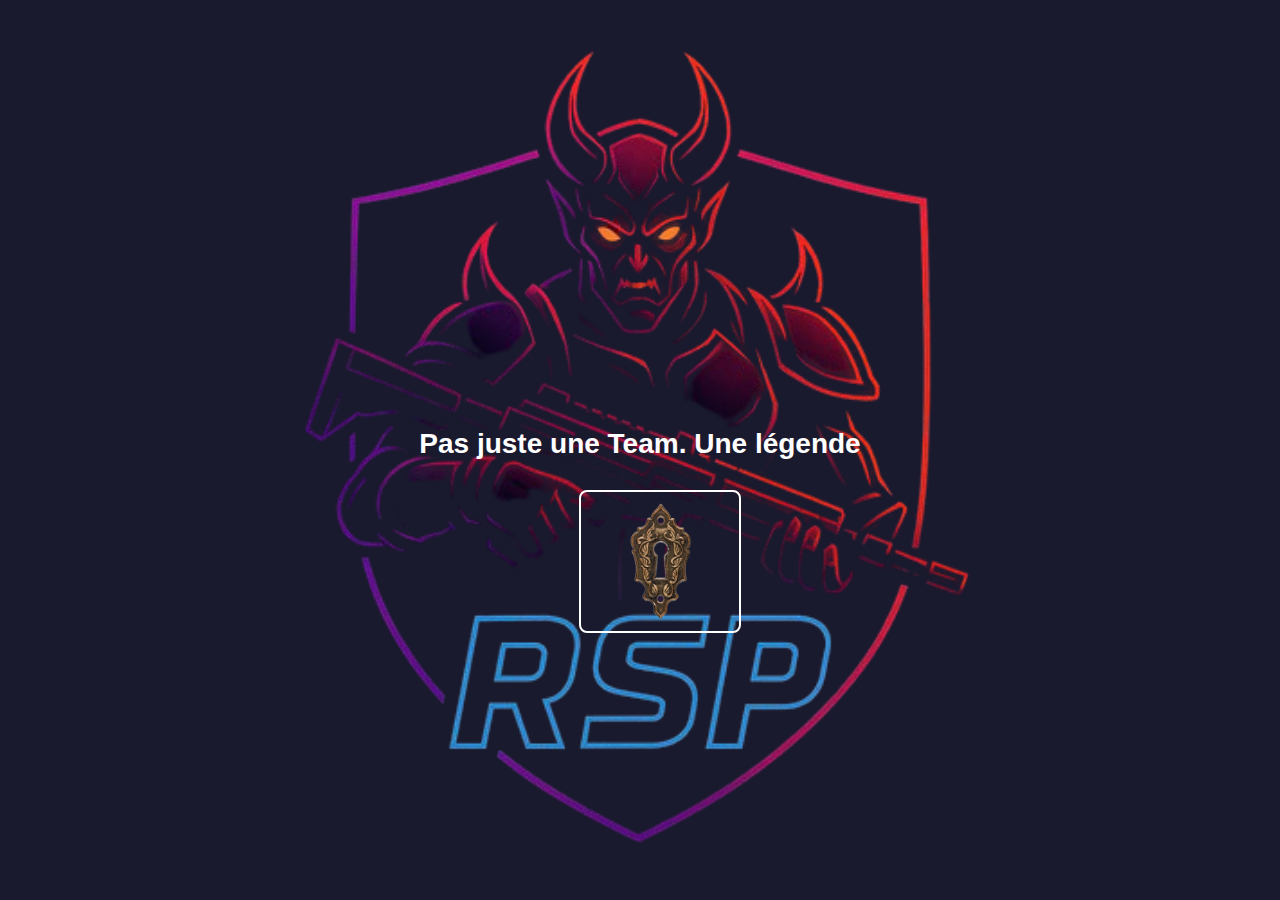
<file: index.html>
<!DOCTYPE html>
<html lang="Fr-fr">
    <head>
        <meta charset="UTF-8">
        <link rel="stylesheet" href="style.css">
        <link rel="icon" type="image/png" href="/image/image.png">
        
        <title>RSP</title>
    </head>
    <body>
        
        <div class="principal">
            <h1>Pas juste une Team. Une légende</h1>
            <a href="pages/rsp.html"><button><img src="image/serrure.png" alt="serrure"></button></a>
        </div>
            
    </body>
</html>
</file>
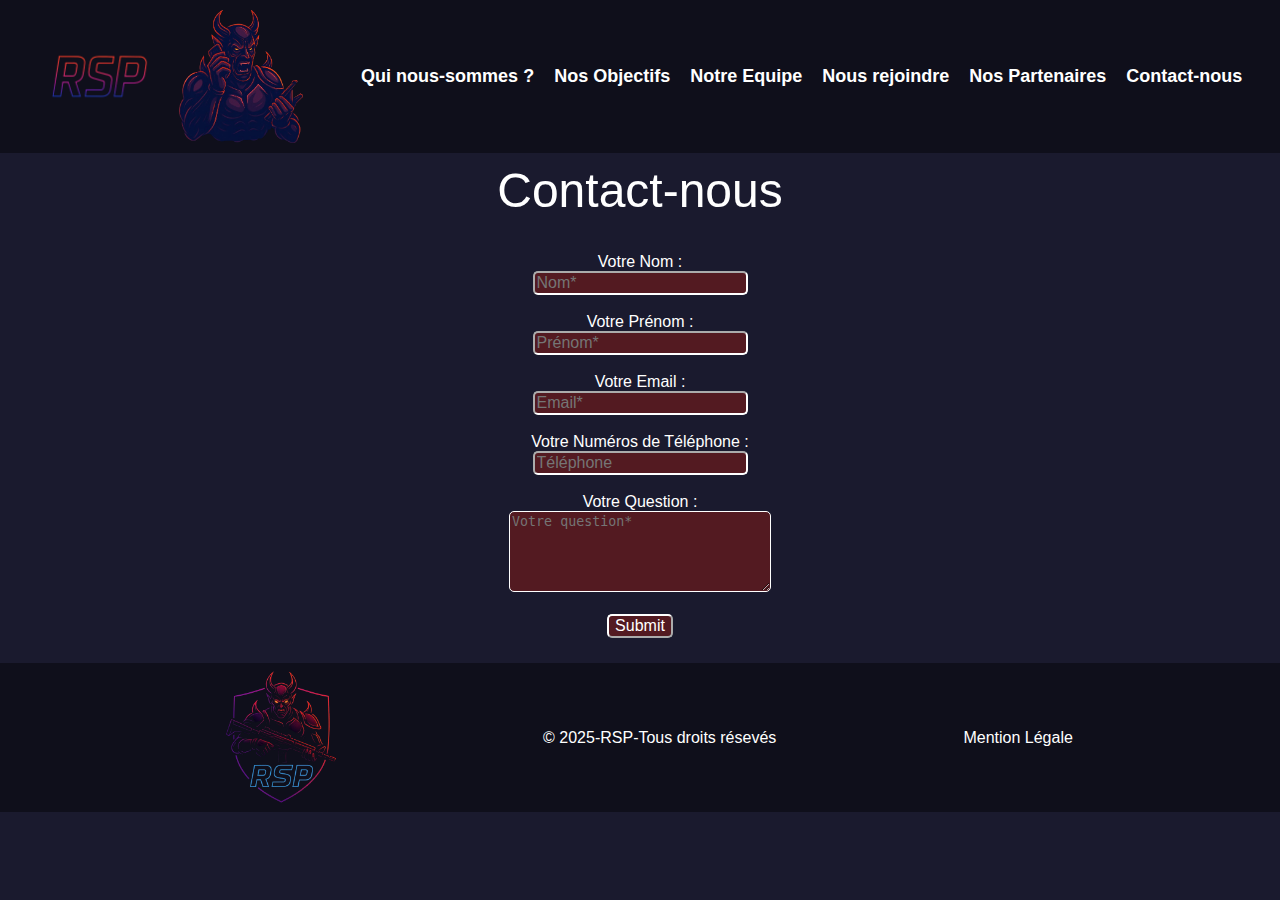
<file: pages/Contact-nous.html>
<!DOCTYPE html>
<html lang="Fr-fr">
    <head>
        <meta charset="UTF-8">
        <link rel="stylesheet" href="../style/contact.css">
        <link rel="icon" type="image/png" href="/image/logo.png">
        <link href="https://unpkg.com/aos@2.3.1/dist/aos.css" rel="stylesheet">
        <meta name="viewport" content="width=device-width, initial-scale=1.0">
        <title>contact-nous</title>
    </head>
    <body>
<!--------------------------------------------------------------------------Partie Navigation----------------------------------------------------------------------------------------------------->
        <div>
            <nav aria-label="Menu Principal" class="navbar">     
            <img src="../image/nomlogo.png" alt="nomlogo" class="logopti">
            <img data-aos="fade-down-right" data-aos-duration="1500" data-aos-easing="linear" class="logopti" src="../image/contact-transparent.png" alt="Logo"></a>
            <div class="burger" id="burger">&#9776;</div>

            <ul class="nav-links" id="nav-links">
                <li><a href="rsp.html">Qui nous-sommes ?</a></li>
                <li><a href="objectifs.html">Nos Objectifs</a></li>
                <li><a href="equipe.html">Notre Equipe</a></li>
                <li><a href="rejoinde.html">Nous rejoindre</a></li>
                <li><a href="partenaires.html">Nos Partenaires</a></li>
                <li><a href="Contact-nous.html">Contact-nous</a></li>
            </ul>
        </nav>
        </div>
<!--------------------------------------------------------------------------Début----------------------------------------------------------------------------------------------------->
        <main>
            <p data-aos="zoom-out" data-aos-duration="1500" class="contp">Contact-nous</p>
        </main>
<!--------------------------------------------------------------------------Formulaire----------------------------------------------------------------------------------------------------->
        <div class="formu">
            <div class="formulaire">
                <label  for="nom">Votre Nom :<br><input placeholder="Nom*" type="text" id="nom" required></label><br><br>
                <label for="prenom">Votre Prénom :<br><input  placeholder="Prénom*" type="text" id="prenom" required></label><br><br>
                <label for="email">Votre Email :<br><input  placeholder="Email*" type="email" id="email"required></label><br><br>
                <label for="telephone">Votre Numéros de  Téléphone : <br><input  placeholder="Téléphone" type="tel" id="telephone"></label><br><br>
                <label for="question">Votre Question : <br><textarea  placeholder="Votre question*" type="texte" id="question" rows="5" cols="30" required></textarea></label>
                <br><br>
                <label for="submit"><input type="submit" id="submit"></label>
            </div>
        </div>
<!--------------------------------------------------------------------------Bas de page----------------------------------------------------------------------------------------------------->
        <footer>
            <div class="menale">
                <img class="logobas" src="../image/logo.png">
                <p class="lepage">&copy; 2025-RSP-Tous droits résevés</p>
                <a  class="lepage" href="/pages/mentions-légale.html"><p>Mention Légale</p></a>
            </div>
        </footer>      
<!------------------------------------Partie JavaScript--------------------------------------------------------------------------------------------->

        <script src="https://unpkg.com/aos@2.3.1/dist/aos.js"></script>
            <script>
            AOS.init({
              once: true 
            });
            const burger = document.getElementById("burger");
            const navLinks = document.getElementById("nav-links");

            burger.addEventListener("click", () => {
                navLinks.classList.toggle("active");
            
                if(navLinks.classList.contains('active')){
                    burger.innerHTML="&times;";
                }else{
                    burger.innerHTML="&#9776;";
                }
            });

            document.querySelectorAll('a').forEach(link=>{
                link.addEventListener('click',()=>{
                    navLinks.classList.remove('active');
                    burger.innerHTML='&#9776;';
                });
            });
        </script>        
    </body>
    
</html>
</file>
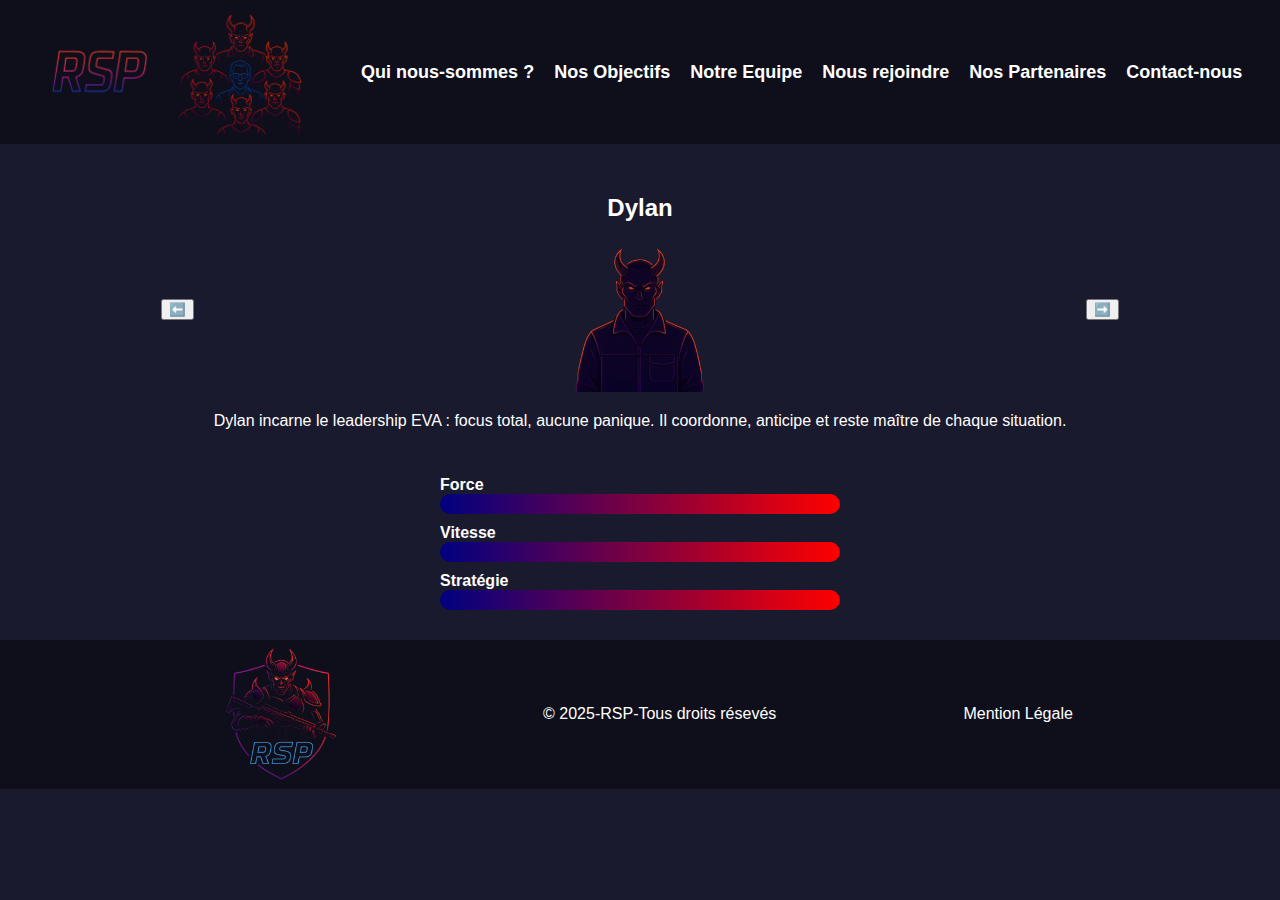
<file: pages/equipe.html>
<!DOCTYPE html>
<html lang="Fr-fr">
    <head>
        <meta charset="UTF-8">
        <link rel="stylesheet" href="../style/equipe.css">
        <link rel="icon" type="image/png" href="/image/logo.png">
        <link href="https://unpkg.com/aos@2.3.1/dist/aos.css" rel="stylesheet">
        <meta name="viewport" content="width=device-width, initial-scale=1.0">
        <title>contact-nous</title>
    </head>
    <body>
<!--------------------------------------------------------------------------Partie Navigation----------------------------------------------------------------------------------------------------->
        <div>
            <nav aria-label="Menu Principal" class="navbar">     
                <img src="../image/nomlogo.png" alt="nomlogo" class="logopti">
                <img data-aos="fade-down-right" data-aos-duration="1500" data-aos-easing="linear" class="logopti" src="../image/equipe.png" alt="Logo"></a>
                <div class="burger" id="burger">&#9776;</div>

                <ul class="nav-links" id="nav-links">
                    <li><a href="rsp.html">Qui nous-sommes ?</a></li>
                    <li><a href="objectifs.html">Nos Objectifs</a></li>
                    <li><a href="equipe.html">Notre Equipe</a></li>
                    <li><a href="rejoinde.html">Nous rejoindre</a></li>
                    <li><a href="partenaires.html">Nos Partenaires</a></li>
                    <li><a href="Contact-nous.html">Contact-nous</a></li>
                </ul>
            </nav>
        </div>
        
       
   
   
        <div class="carousel">
            <button onclick="prevMember()">⬅️</button>
                <div class="member-display">
                <h2 id="memberName">Dylan</h2>
                <img id="memberImage" src="../image/Equipe/persopoche.png" alt="Dylan" />
                <p id="memberDescription">Dylan incarne le leadership EVA : focus total, aucune panique. Il coordonne, anticipe et reste maître de chaque situation.</p>
            </div>
            <button onclick="nextMember()">➡️</button>
            </div>

         <div id="skillsContainer" class="skills-container">
         <!-- Compétences -->
        </div>
   
   
   
   
   
   
   
   
<!--------------------------------------------------------------------------Bas de page----------------------------------------------------------------------------------------------------->
        <footer>
            <div class="menale">
                <img class="logobas" src="../image/logo.png">
                <p class="lepage">&copy; 2025-RSP-Tous droits résevés</p>
                <a  class="lepage" href="/pages/mentions-légale.html"><p>Mention Légale</p></a>
            </div>
        </footer>
<!--------------------------------------------------------------------------script----------------------------------------------------------------------------------------------------->   
        <script src="https://unpkg.com/aos@2.3.1/dist/aos.js"></script>
            <script>
                AOS.init({
                    once: true 
                    });
                    const burger = document.getElementById("burger");
                    const navLinks = document.getElementById("nav-links");

                    burger.addEventListener("click", () => {
                        navLinks.classList.toggle("active");
                    
                        if(navLinks.classList.contains('active')){
                            burger.innerHTML="&times;";
                        }else{
                            burger.innerHTML="&#9776;";
                        }
                    });

                 document.querySelectorAll('a').forEach(link=>{
                    link.addEventListener('click',()=>{
                    navLinks.classList.remove('active');
                    burger.innerHTML='&#9776;';
                    });
                });
            </script> 
    







































    <script>
  const members = [
    {
      name: "Dylan",
      
      image: "../image/Equipe/persopoche.png",
      description: "Dylan incarne le leadership EVA : focus total, aucune panique. Il coordonne, anticipe et reste maître de chaque situation. ",
      skills: {
        Force: 100,
        Vitesse: 100,
        Stratégie: 100
      }
    },
    {
      name: "Aurelien",
      image: "../image/Equipe/persostar.png",
      description:"teste",
      skills: {
        Force: 50,
        Vitesse: 90,
        Stratégie: 85
      }
    },
    {
      name: "Guiark",
      image: "../image/Equipe/persurbain.png",
      description: "Guiark est un joueurs assez timide mais ces trouvées sa places sur le terrains  ",
      skills: {
        Force: 55,
        Vitesse: 20,
        Stratégie: 50
      }
    },
    {
      name: "Petite Pika",
      image: "../image/Equipe/persport.png",
      description: "Petite Pika est un joueurs qui à fait du HandBall est cella lui à permis d'avoir une force de physique  ",
      skills: {
        Force: 95,
        Vitesse: 80,
        Stratégie: 40
      }
    }
  ];

  let currentIndex = 0;

  function updateMember() {
    const member = members[currentIndex];
    document.getElementById("memberName").textContent = member.name;
    document.getElementById("memberImage").src = member.image;
    document.getElementById("memberDescription").textContent = member.description;

    const container = document.getElementById("skillsContainer");
    container.innerHTML = "";

    for (const [name, value] of Object.entries(member.skills)) {
      const skillDiv = document.createElement("div");
      skillDiv.classList.add("skill");
      skillDiv.innerHTML = `
        <div class="skill-name">${name}</div>
        <div class="skill-bar">
          <div class="skill-bar-fill" style="width: ${value}%;"></div>
        </div>
      `;
      container.appendChild(skillDiv);
    }
  }

  function prevMember() {
    currentIndex = (currentIndex - 1 + members.length) % members.length;
    updateMember();
  }

  function nextMember() {
    currentIndex = (currentIndex + 1) % members.length;
    updateMember();
  }

  // Initial load
  updateMember();
</script>












    </body>
</file>
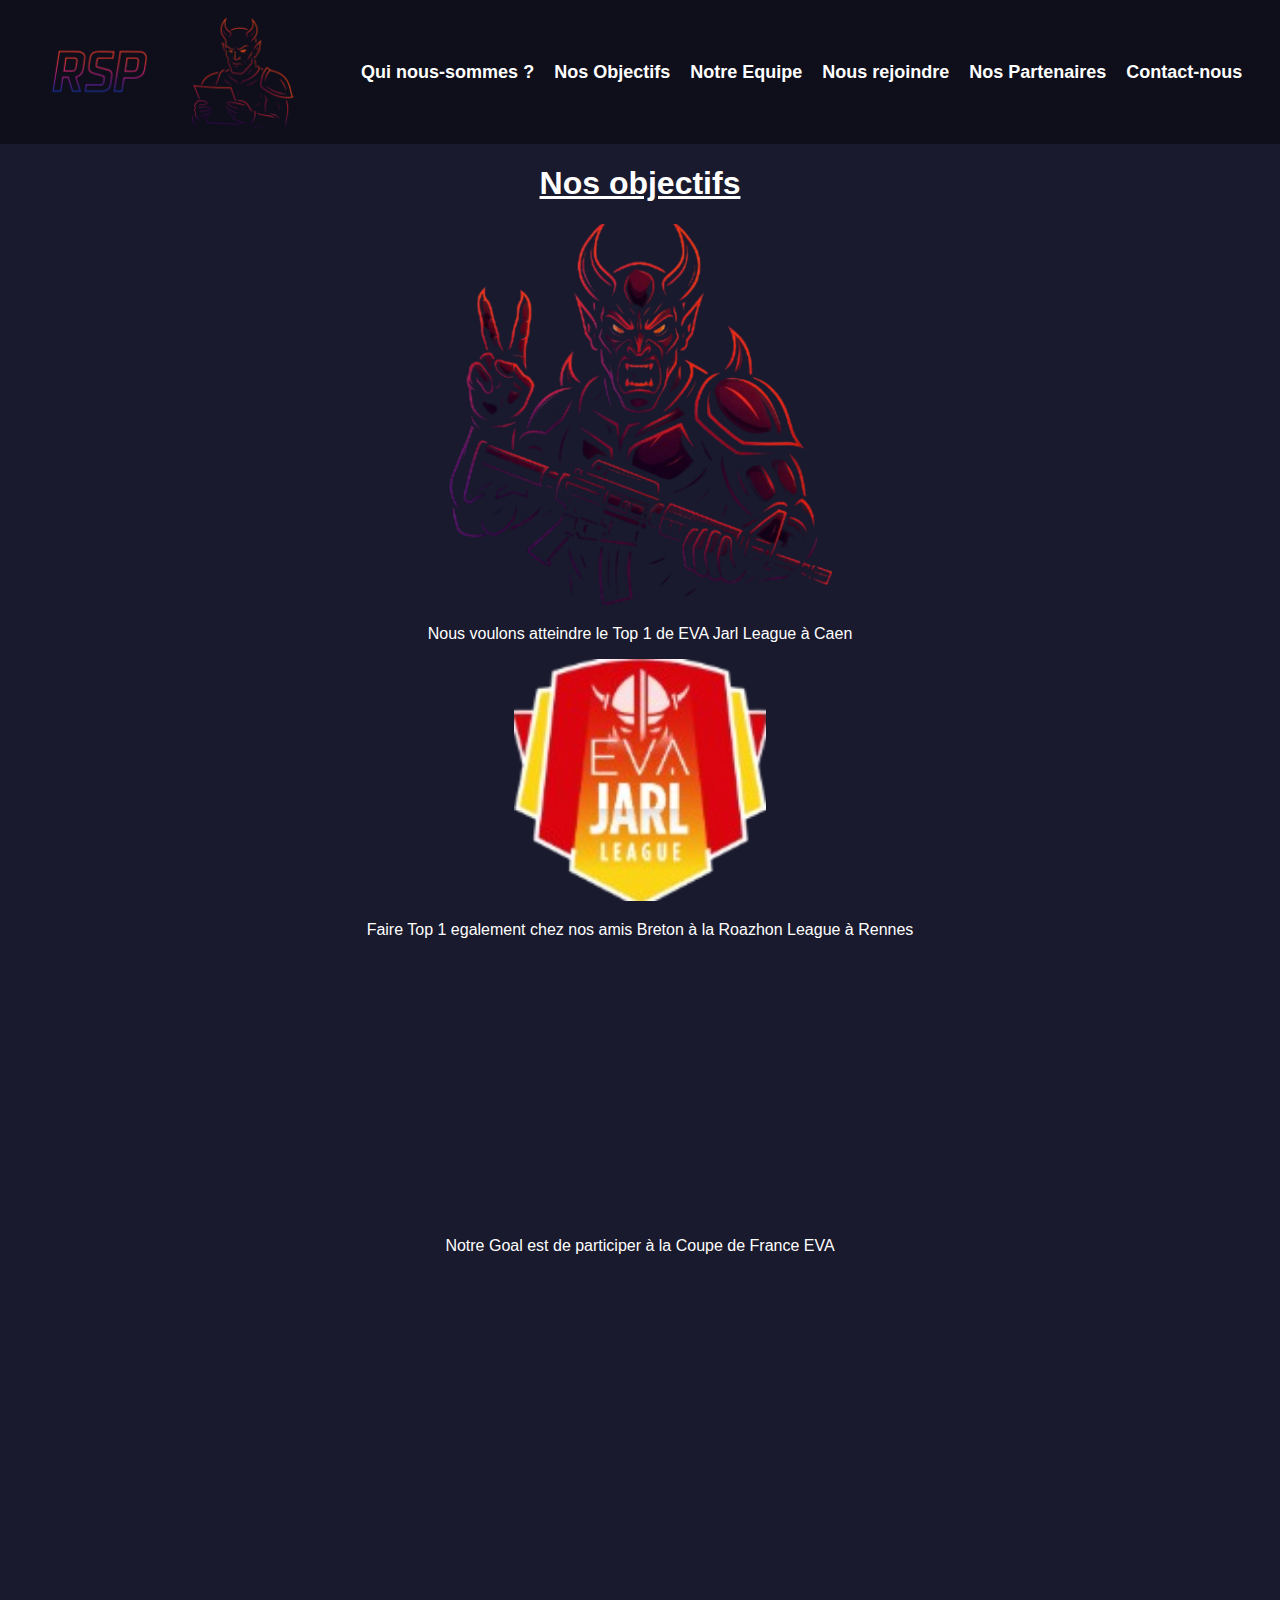
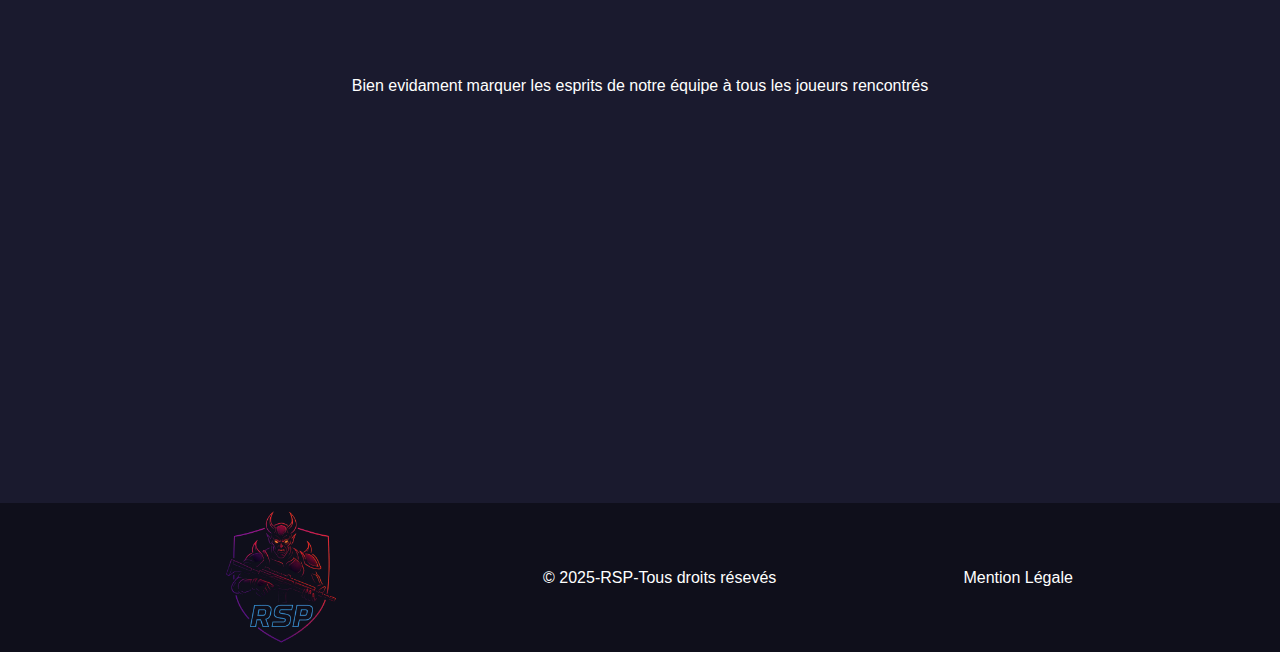
<file: pages/objectifs.html>
<!DOCTYPE html>
<html lang="Fr-fr">
    <head>
        <meta charset="UTF-8">
        
        <link rel="stylesheet" href="../style/objectifs.css">
        <link rel="icon" type="image/png" href="../image/image.png">
        <link href="https://unpkg.com/aos@2.3.1/dist/aos.css" rel="stylesheet">
        <meta name="viewport" content="width=device-width, initial-scale=1.0">
        <title>RSP Official</title>
    </head>
    <body>
<!--------------------------------------------------------------------------Partie Navigation----------------------------------------------------------------------------------------------------->        
            <div>
            <nav aria-label="Menu Principal" class="navbar">     
            <img src="../image/nomlogo.png" alt="nomlogo" class="logopti">
            <img data-aos="fade-down-right" data-aos-duration="1500" data-aos-easing="linear" class="logopti" src="../image/objectifpape.png" alt="Logo"></a>
            <div class="burger" id="burger">&#9776;</div>

            <ul class="nav-links" id="nav-links">
                <li><a href="rsp.html">Qui nous-sommes ?</a></li>
                <li><a href="objectifs.html">Nos Objectifs</a></li>
                <li><a href="equipe.html">Notre Equipe</a></li>
                <li><a href="rejoinde.html">Nous rejoindre</a></li>
                <li><a href="partenaires.html">Nos Partenaires</a></li>
                <li><a href="Contact-nous.html">Contact-nous</a></li>
            </ul>
        </nav>
        </div>

<!--------------------------------------------------------------------------Partie Présentation----------------------------------------------------------------------------------------------------->
            <main>
                <h1><u>Nos objectifs</u></h1>
                <img class="objectif" src="../image/objectif.png" alt="victory">
            </main>

            <div class="competition">
                <p id="caen">Nous voulons atteindre le Top 1 de EVA Jarl League à Caen </p><img data-aos="fade-down-left" data-aos-duration="2000" data-aos-easing="ease-out-back" class="caen" src="../image/evacaen.png" alt="caen">
                <p>Faire Top 1 egalement chez nos amis Breton à la Roazhon League à Rennes</p><img data-aos="fade-down-left" data-aos-duration="2400" data-aos-easing="ease-out-back" class="rennes" src="../image/evarennes.png" alt="rennes">
                <p>Notre Goal est de participer à la Coupe de France EVA</p><img data-aos="fade-down-left" data-aos-duration="2800" data-aos-easing="ease-out-back" class="france" src="../image/evacoupfrance.png" alt="coupfrance">
                <p>Bien evidament marquer les esprits de notre équipe à tous les joueurs rencontrés</p><img data-aos="fade-down-left" data-aos-duration="3000" data-aos-easing="ease-out-back" class="maiprise" src="../image/maiprise.png" alt="personne assis partaire et nous debout en les regardants ">
            </div>
            





























<!--------------------------------------------------------------------------Bas de page----------------------------------------------------------------------------------------------------->
        <footer>
            <div class="menale">
                <img class="logobas" src="../image/logo.png">
                <p class="lepage">&copy; 2025-RSP-Tous droits résevés</p>
                <a  class="lepage" href="/pages/mentions-légale.html"><p>Mention Légale</p></a>
            </div>
        </footer>
<!------------------------------------Partie JavaScript--------------------------------------------------------------------------------------------->
            <script src="https://unpkg.com/aos@2.3.1/dist/aos.js"></script>
            <script>
                AOS.init({
                    once: true 
                    });
                    const burger = document.getElementById("burger");
                    const navLinks = document.getElementById("nav-links");

                    burger.addEventListener("click", () => {
                        navLinks.classList.toggle("active");
                    
                        if(navLinks.classList.contains('active')){
                            burger.innerHTML="&times;";
                        }else{
                            burger.innerHTML="&#9776;";
                        }
                    });

                 document.querySelectorAll('a').forEach(link=>{
                    link.addEventListener('click',()=>{
                    navLinks.classList.remove('active');
                    burger.innerHTML='&#9776;';
                    });
                });
            </script> 
    </body>
</html>
</file>
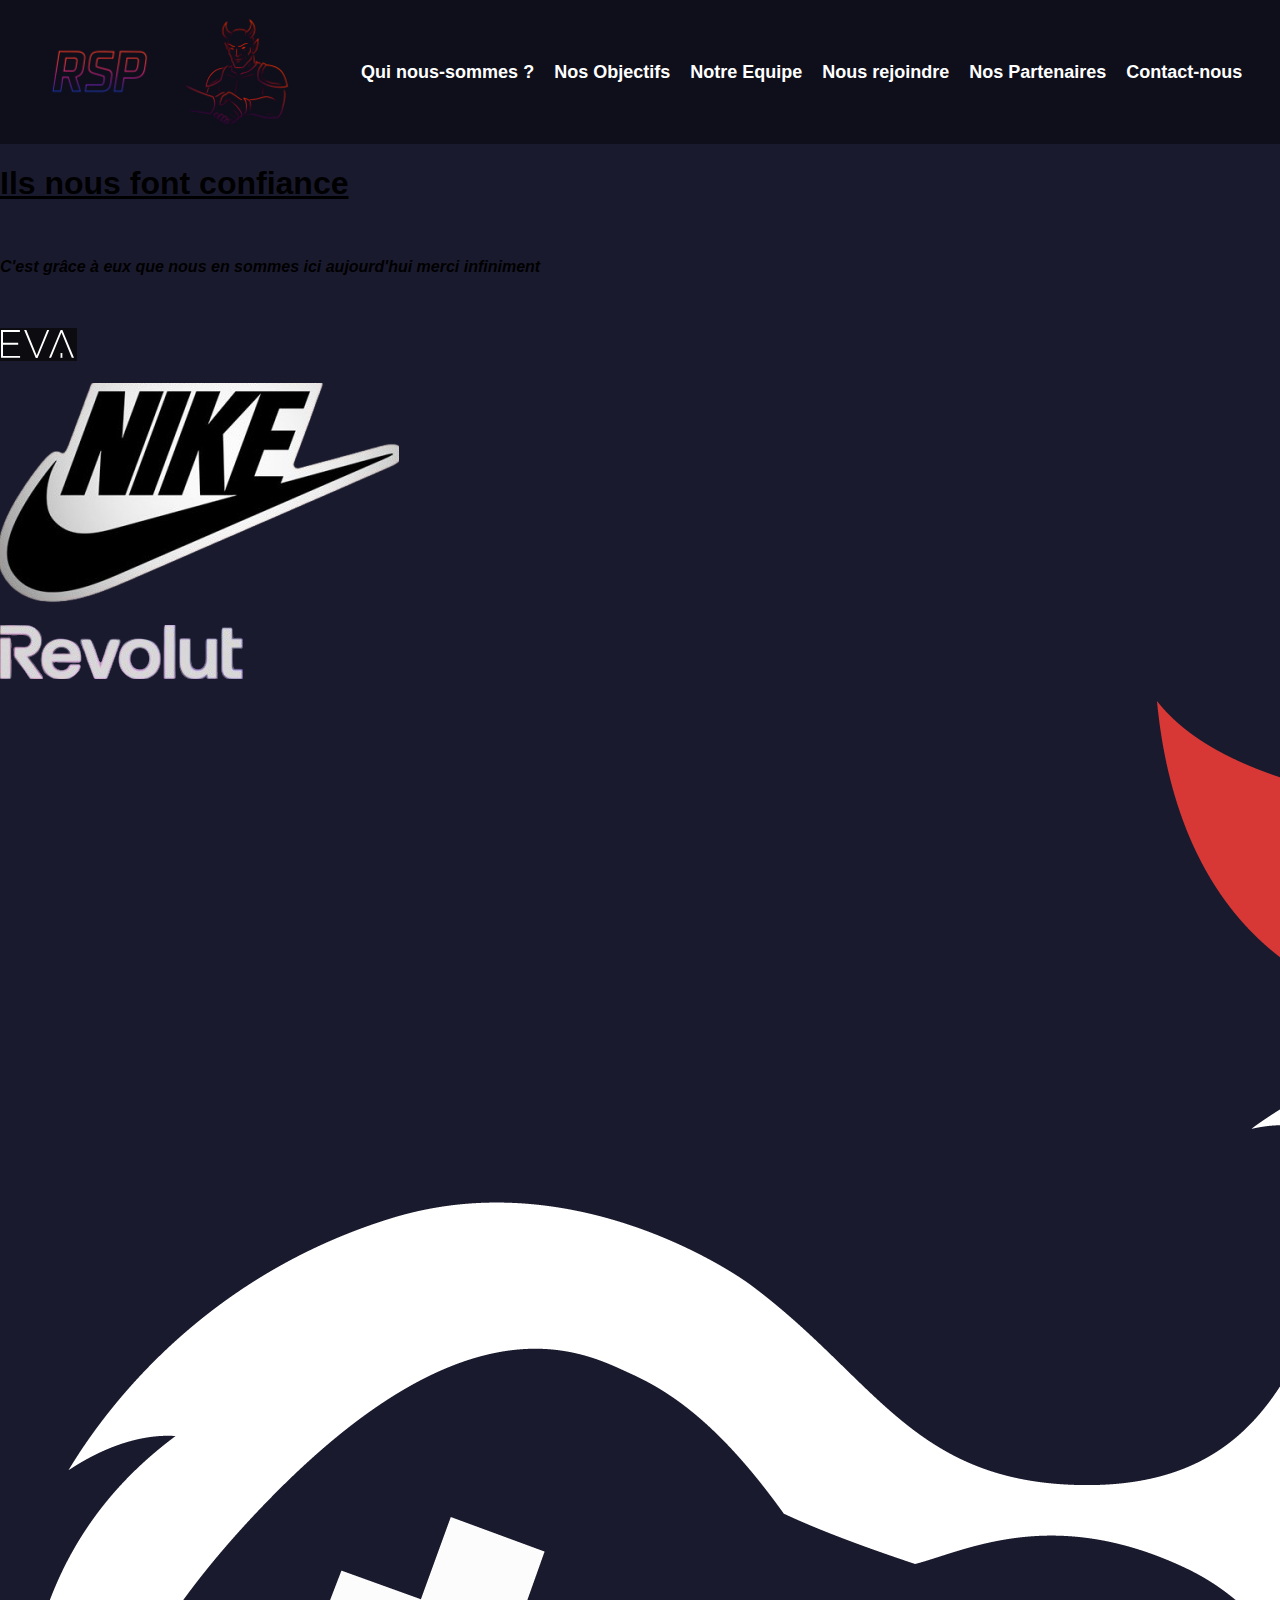
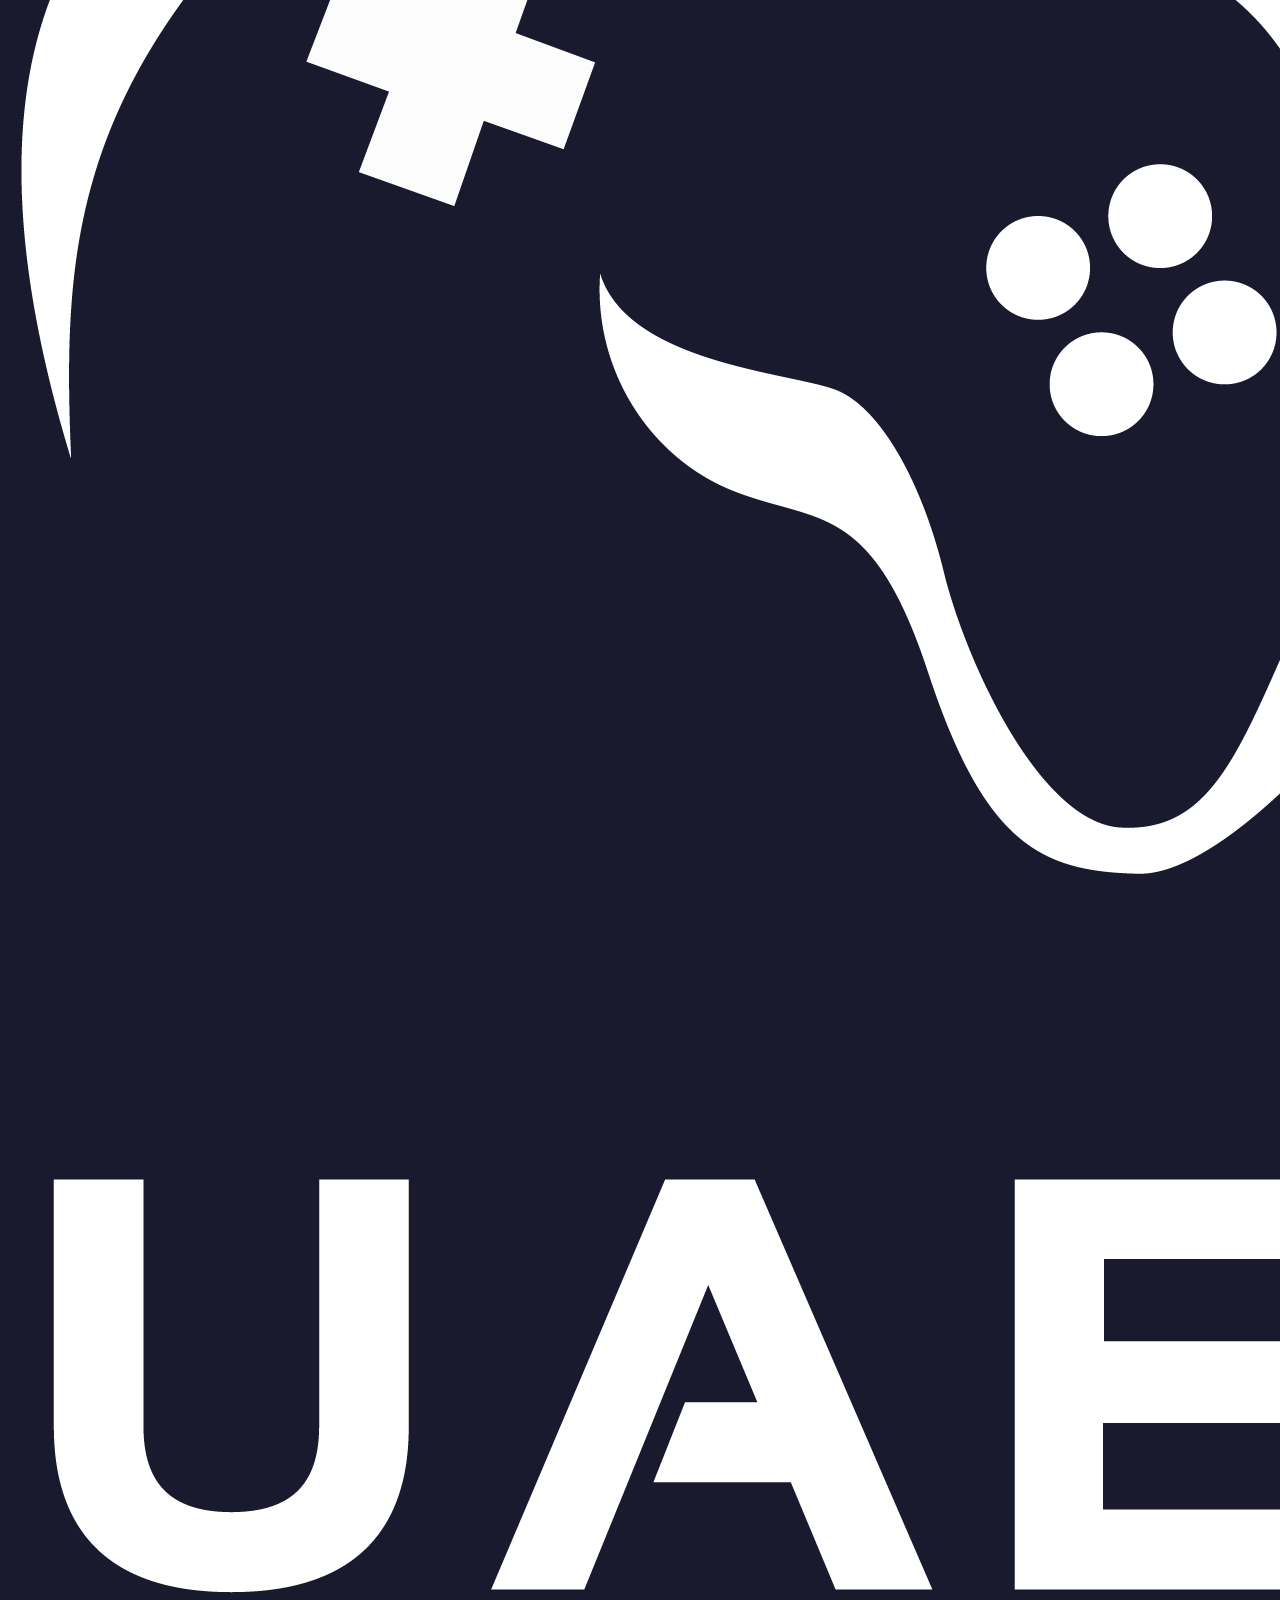
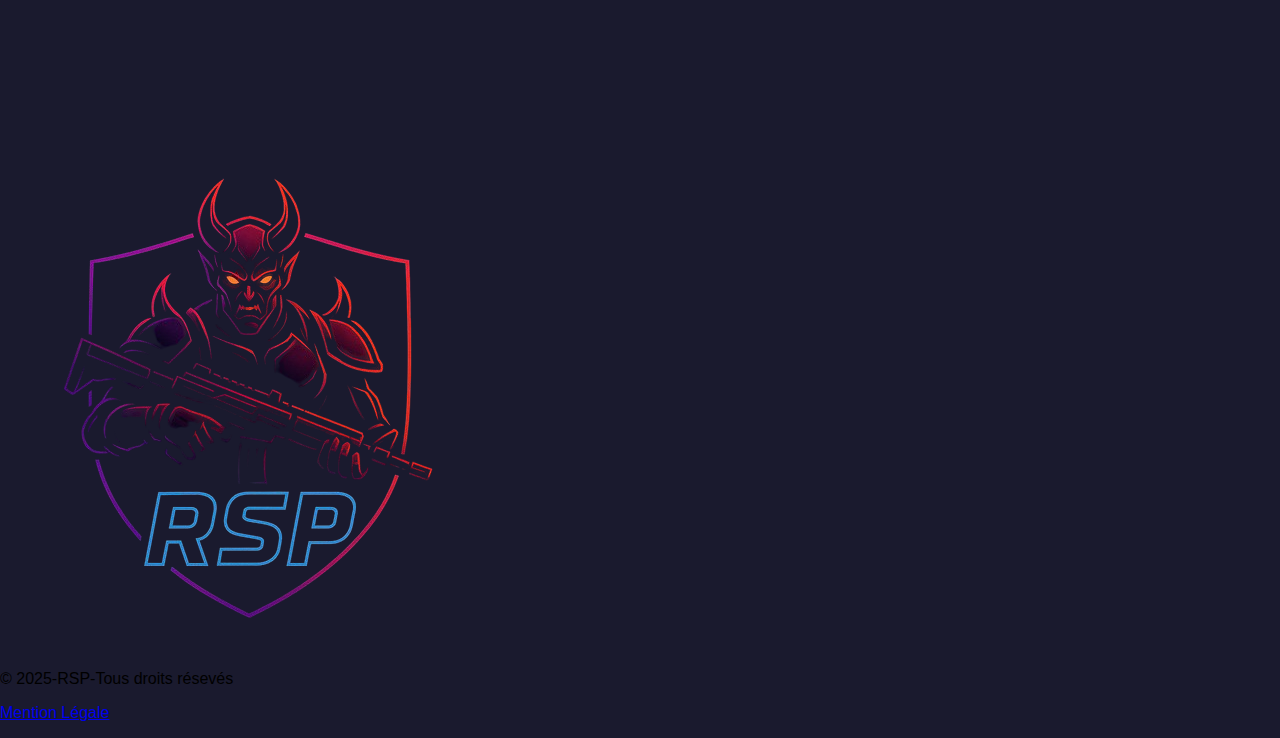
<file: pages/partenaires.html>
<!DOCTYPE html>
<html lang="Fr-fr">
    <head>
        <meta charset="UTF-8">
        
        <link rel="stylesheet" href="../style/partenaire.css">
        <link rel="icon" type="image/png" href="../image/image.png">
        <link href="https://unpkg.com/aos@2.3.1/dist/aos.css" rel="stylesheet">
        <meta name="viewport" content="width=device-width, initial-scale=1.0">
        <title>RSP Official</title>
    </head>
    <body>
<!--------------------------------------------------------------------------Partie Navigation----------------------------------------------------------------------------------------------------->        
            <div>
            <nav aria-label="Menu Principal" class="navbar">     
            <img src="../image/nomlogo.png" alt="nomlogo" class="logopti">
            <img data-aos="fade-down-right" data-aos-duration="1500" data-aos-easing="linear" class="logopti" src="../image/partenaire.png" alt="Logo"></a>
            <div class="burger" id="burger">&#9776;</div>

            <ul class="nav-links" id="nav-links">
                <li><a href="rsp.html">Qui nous-sommes ?</a></li>
                <li><a href="objectifs.html">Nos Objectifs</a></li>
                <li><a href="equipe.html">Notre Equipe</a></li>
                <li><a href="rejoinde.html">Nous rejoindre</a></li>
                <li><a href="partenaires.html">Nos Partenaires</a></li>
                <li><a href="Contact-nous.html">Contact-nous</a></li>
            </ul>
        </nav>
        </div>
<!--------------------------------------------------------------------------main page----------------------------------------------------------------------------------------------------->
        <main>
            <h1 ><u>Ils nous font confiance</u></h1><br>
            <p ><strong><i>C'est grâce à eux que nous en sommes ici aujourd'hui merci infiniment</i></strong></p><br><br>
        </main>
        <div class="partenaria">

            <img data-aos="zoom-in-right" data-aos-duration="1500" src="../image/eva.png" alt="eva" class="eva"><br><br>
            <img data-aos="zoom-in-left" data-aos-duration="3000" src="../image/nike.png" alt="nike" class="nike"><br><br>
            <img data-aos="zoom-in-right" data-aos-duration="1500" src="../image/revolut.png" alt="revolut" class="revolut"><br><br>
            <img data-aos="zoom-in-left" data-aos-duration="3000" src="../image/uaef.png" alt="UAEF" class="uaef"><br><br><br>
        </div>





<!--------------------------------------------------------------------------Bas de page----------------------------------------------------------------------------------------------------->
        <footer>
            <div class="menale">
                <img class="logobas" src="../image/logo.png">
                <p class="lepage">&copy; 2025-RSP-Tous droits résevés</p>
                <a  class="lepage" href="/pages/mentions-légale.html"><p>Mention Légale</p></a>
            </div>
        </footer>
<!------------------------------------Partie JavaScript--------------------------------------------------------------------------------------------->
            <script src="https://unpkg.com/aos@2.3.1/dist/aos.js"></script>
            <script>
                AOS.init({
                    once: true 
                    });
                    const burger = document.getElementById("burger");
                    const navLinks = document.getElementById("nav-links");

                    burger.addEventListener("click", () => {
                        navLinks.classList.toggle("active");
                    
                        if(navLinks.classList.contains('active')){
                            burger.innerHTML="&times;";
                        }else{
                            burger.innerHTML="&#9776;";
                        }
                    });

                 document.querySelectorAll('a').forEach(link=>{
                    link.addEventListener('click',()=>{
                    navLinks.classList.remove('active');
                    burger.innerHTML='&#9776;';
                    });
                });
            </script>
</file>
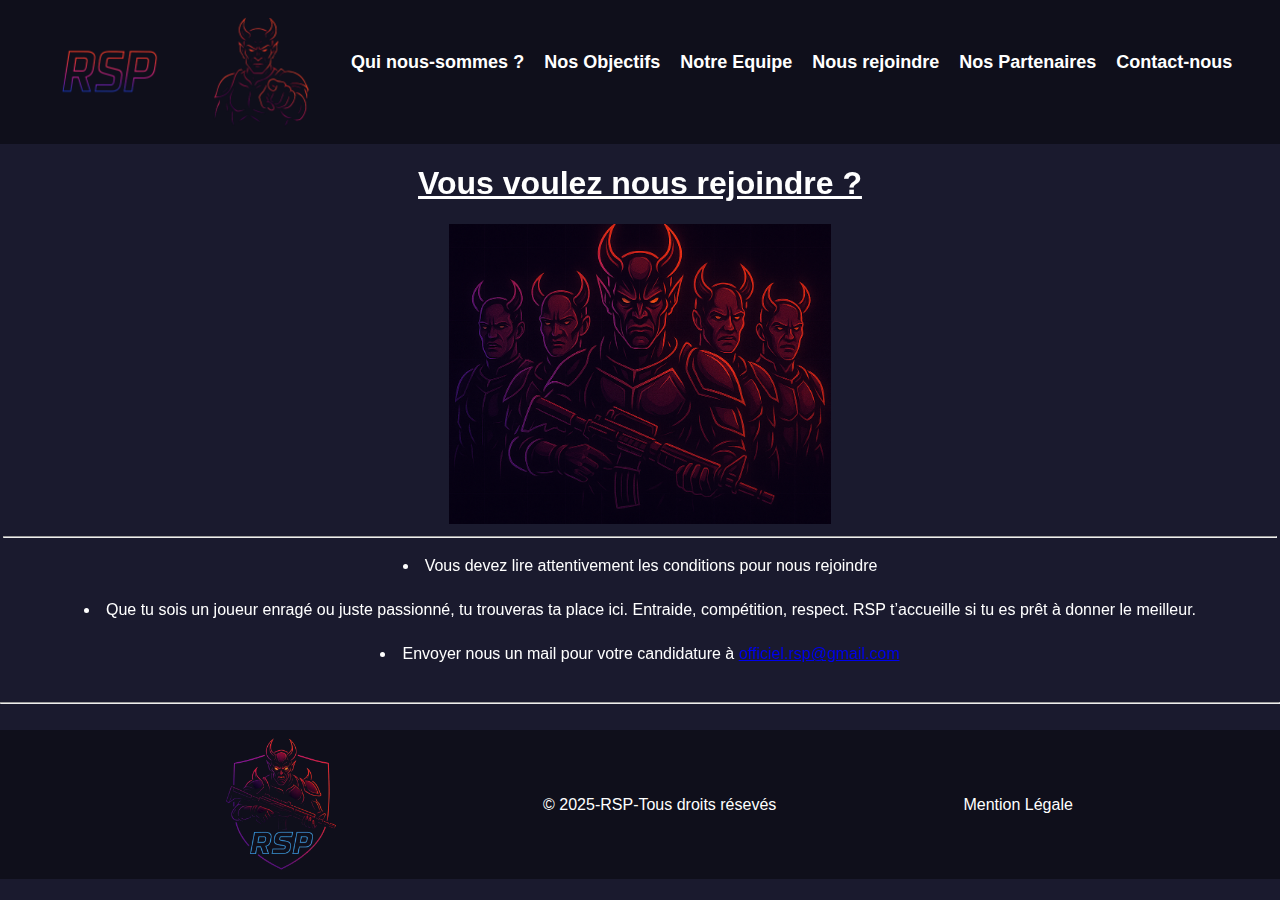
<file: pages/rejoinde.html>
<!DOCTYPE html>
<html lang="Fr-fr">
    <head>
        <meta charset="UTF-8">
        
        <link rel="stylesheet" href="../style/rejoinde.css">
        <link rel="icon" type="image/png" href="../image/image.png">
        <link href="https://unpkg.com/aos@2.3.1/dist/aos.css" rel="stylesheet">
        <meta name="viewport" content="width=device-width, initial-scale=1.0">
        <title>RSP Official</title>
    </head>
    <body>
<!--------------------------------------------------------------------------Partie Navigation----------------------------------------------------------------------------------------------------->        
            <div>
            <nav aria-label="Menu Principal" class="navbar">     
            <img src="../image/nomlogo.png" alt="nomlogo" class="logopti">
            <img data-aos="fade-down-right" data-aos-duration="1500" data-aos-easing="linear" class="logopti" src="../image/rejoindre.png" alt="Logo"></a>
            <div class="burger" id="burger">&#9776;</div>

            <ul class="nav-links" id="nav-links">
                <li><a href="rsp.html">Qui nous-sommes ?</a></li>
                <li><a href="objectifs.html">Nos Objectifs</a></li>
                <li><a href="equipe.html">Notre Equipe</a></li>
                <li><a href="rejoinde.html">Nous rejoindre</a></li>
                <li><a href="partenaires.html">Nos Partenaires</a></li>
                <li><a href="Contact-nous.html">Contact-nous</a></li>
            </ul>
        </nav>
        </div>
<!--------------------------------------------------------------------------Main partie de page----------------------------------------------------------------------------------------------------->
       <div class="join">
        <main>
            <h1 data-aos="fade-right" data-aos-duration="2500" data-aos-easing="ease-in-sine"><u>Vous voulez nous rejoindre ?</u></h1>
            <img data-aos="zoom-in" data-aos-duration="2500" data-aos-easing="ease-in-out" class="grp5" src="../image/groupe de 5.png" alt="grp5">
        </main>
        <hr>
        <div class="recru">
            <ul>
               <li data-aos="fade-up" data-aos-anchor-placement="bottom-bottom" data-aos-duration="2000" data-aos-easing="ease-out-back">Vous devez lire attentivement les conditions pour nous rejoindre</li>
                <li data-aos="fade-up" data-aos-anchor-placement="bottom-bottom" data-aos-duration="2500" data-aos-easing="ease-out-back">Que tu sois un joueur enragé ou juste passionné, tu trouveras ta place ici. Entraide, compétition, respect. RSP t’accueille si tu es prêt à donner le meilleur.</li>
                <li data-aos="fade-up" data-aos-anchor-placement="bottom-bottom" data-aos-duration="3000" data-aos-easing="ease-out-back">Envoyer nous un mail pour votre candidature à <a href="mailto:officiel.rsp@gmail.com">officiel.rsp@gmail.com</a></li>
            </ul>    
        </div>
       </div> 
       <hr>
<br>




<!--------------------------------------------------------------------------Bas de page----------------------------------------------------------------------------------------------------->
        <footer>
            <div class="menale">
                <img class="logobas" src="../image/logo.png">
                <p class="lepage">&copy; 2025-RSP-Tous droits résevés</p>
                <a  class="lepage" href="/pages/mentions-légale.html"><p>Mention Légale</p></a>
            </div>
        </footer>
<!------------------------------------Partie JavaScript--------------------------------------------------------------------------------------------->
            <script src="https://unpkg.com/aos@2.3.1/dist/aos.js"></script>
            <script>
                AOS.init({
                    once: true 
                    });
                    const burger = document.getElementById("burger");
                    const navLinks = document.getElementById("nav-links");

                    burger.addEventListener("click", () => {
                        navLinks.classList.toggle("active");
                    
                        if(navLinks.classList.contains('active')){
                            burger.innerHTML="&times;";
                        }else{
                            burger.innerHTML="&#9776;";
                        }
                    });

                 document.querySelectorAll('a').forEach(link=>{
                    link.addEventListener('click',()=>{
                    navLinks.classList.remove('active');
                    burger.innerHTML='&#9776;';
                    });
                });
            </script>
</file>
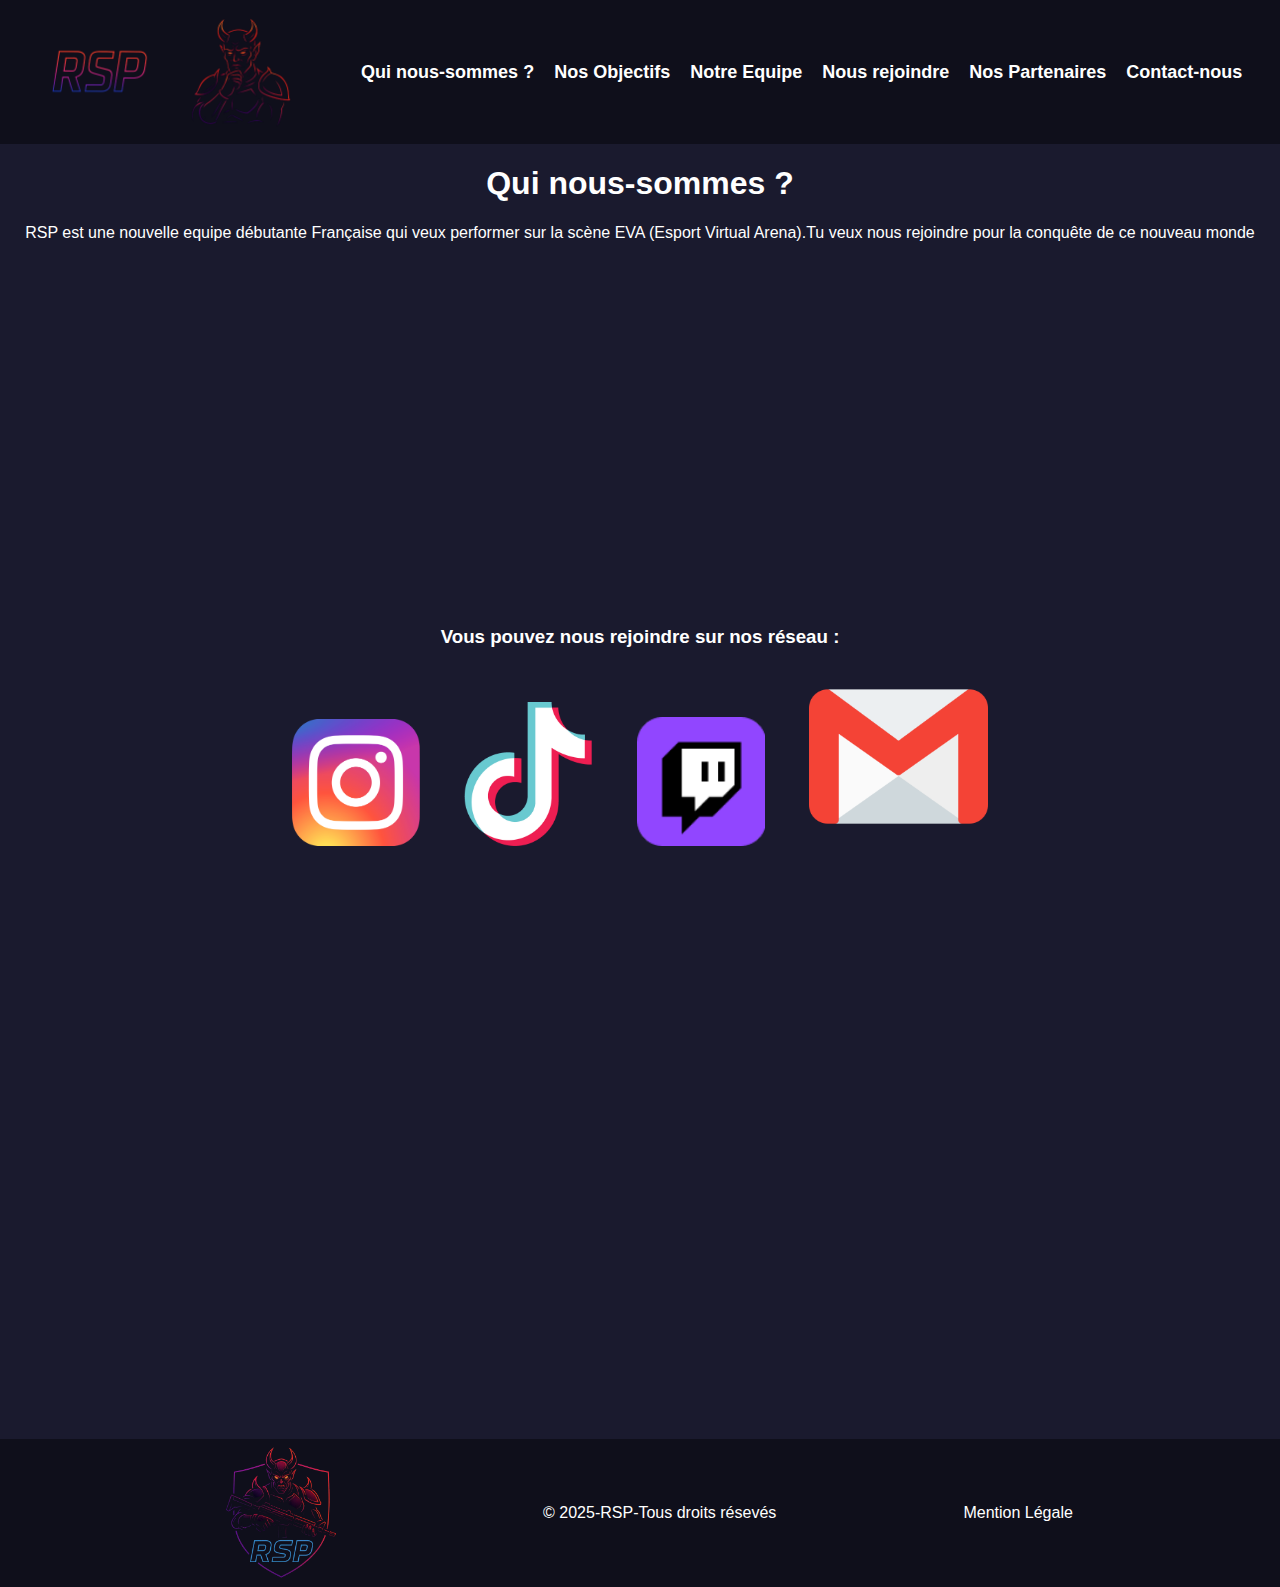
<file: pages/rsp.html>
<!DOCTYPE html>
<html lang="Fr-fr">
    <head>
        <meta charset="UTF-8">
        
        <link rel="stylesheet" href="../style/rsp.css">
        <link rel="icon" type="image/png" href="../image/image.png">
        <link href="https://unpkg.com/aos@2.3.1/dist/aos.css" rel="stylesheet">
        <meta name="viewport" content="width=device-width, initial-scale=1.0">
        <title>RSP Official</title>
    </head>
    <body>
<!--------------------------------------------------------------------------Partie Navigation----------------------------------------------------------------------------------------------------->        
    
        <div>
            <nav aria-label="Menu Principal" class="navbar">     
            <img src="../image/nomlogo.png" alt="nomlogo" class="logopti">
            <img data-aos="fade-down-right" data-aos-duration="1500" data-aos-easing="linear" class="logopti" src="../image/reflechit.png" alt="Logo"></a>
            <div class="burger" id="burger">&#9776;</div>

            <ul class="nav-links" id="nav-links">
                <li><a href="rsp.html">Qui nous-sommes ?</a></li>
                <li><a href="objectifs.html">Nos Objectifs</a></li>
                <li><a href="equipe.html">Notre Equipe</a></li>
                <li><a href="rejoinde.html">Nous rejoindre</a></li>
                <li><a href="partenaires.html">Nos Partenaires</a></li>
                <li><a href="Contact-nous.html">Contact-nous</a></li>
            </ul>
        </nav>
        </div>
<!--------------------------------------------------------------------------Partie Présentation----------------------------------------------------------------------------------------------------->
        <main>
            <h1>Qui nous-sommes ?</h1>
            <p>RSP est une nouvelle equipe débutante Française qui veux performer sur la scène EVA (Esport Virtual Arena).Tu veux nous rejoindre pour la conquête de ce nouveau monde</p>
        </main>


<!--------------------------------------------------------------------------Partie à vous d'ajouter----------------------------------------------------------------------------------------------------->        















<!--------------------------------------------------------------------------Partie Réseau----------------------------------------------------------------------------------------------------->
        

        
        <div class="reseau">
            <h3>Vous pouvez nous rejoindre sur nos réseau :</h3>
            <a href="https://www.instagram.com/rsp.officiel/"><img  class="instagram" src="../image/insta.png" alt="instagram"></a>
            <a href="https://www.tiktok.com/@rsp.esport"><img  class="tiktok"  src="../image/tiktok.png" alt="tiktok"></a>
            <a href="https://www.twitch.tv/rsp_eva"><img class="twitch" src="../image/twitch.png" alt="twitch"></a>
            <a href="mailto:officiel.rsp@gmail.com"><img  class="email" src="../image/gmail.png" alt="email"></a>
            <div id="message"></div>
        </div>
<!--------------------------------------------------------------------------Bas de page----------------------------------------------------------------------------------------------------->
        <footer>
            <div class="menale">
                <img class="logobas" src="../image/logo.png">
                <p class="lepage">&copy; 2025-RSP-Tous droits résevés</p>
                <a  class="lepage" href="/pages/mentions-légale.html"><p>Mention Légale</p></a>
            </div>
        </footer>
<!------------------------------------Partie JavaScript--------------------------------------------------------------------------------------------->
        <script src="https://unpkg.com/aos@2.3.1/dist/aos.js"></script>
            <script>
            AOS.init({
              once: true 
            });
            const burger = document.getElementById("burger");
            const navLinks = document.getElementById("nav-links");

            burger.addEventListener("click", () => {
                navLinks.classList.toggle("active");
            
                if(navLinks.classList.contains('active')){
                    burger.innerHTML="&times;";
                }else{
                    burger.innerHTML="&#9776;";
                }
            });

            document.querySelectorAll('a').forEach(link=>{
                link.addEventListener('click',()=>{
                    navLinks.classList.remove('active');
                    burger.innerHTML='&#9776;';
                });
            });
        </script>    
    </body>
</html>
</file>
<file: style.css>
body {
    background: rgb(26, 26, 46);
    margin: 0;
    padding: 0;
    font-family: sans-serif;
}

h1 {
    color: white;
    text-align: center;
    margin-bottom: 30px;
    font-size: 28px;
}

button {
    display: flex;
    padding: 10px 0;
    border: 2px solid white;
    background: transparent;
    color: white;
    border-radius: 8px;
    cursor: pointer;
    justify-content: center;
    margin-top: auto;
    max-width: 40%;
    margin-left: 35%;
    margin-bottom: auto;
}

.principal {
    background-image: url('image/logo.png');
    background-repeat: no-repeat;
    background-position: center;
    background-size: contain;
    height: 100vh;
    display: flex;
    flex-direction: column;
    justify-content: center;
    align-items: center;
    
}

img{
    display: flex;
    width: 50%;
    height: 10%;
    
}

a{
   height: 0;

}
</file>
<file: style/contact.css>
body{
   background-color:  #1a1a2e;
   margin:0px;
   padding:0px;
   font-family: Avenir, sans-serif;

}
body, html{
  overflow-x: hidden;

}
/****************************************************************Barre de Navigation********************************************************************/

.navbar {
  display: flex;
  justify-content:space-evenly;
  align-items: center;
  padding: 10px 20px;
  background-color: #0f0f1b;
  position: sticky;
  top: 0;
  z-index: 1000;

}

.nav-links {
  display: flex;
  list-style: none;
  gap: 20px;

}
.nav-links li a {
  color: white;
  text-decoration: none;
  font-weight: bold;
  font-size: 18px;
}

.burger {
  display: none;
  font-size: 30px;
  cursor: pointer;
  color: white;
}

section{
  scroll-margin-top: 80px;
}

/********************************************************************** Responsive Burger ********************************************************/
@media (max-width: 768px) {
  .nav-links {
    display: none;
    flex-direction: column;
    position: absolute;
    background-color: #0f0f1b;
    top: 40px;
    right: 0;
    width: 100%;
    padding: 20px 0;
    text-align: center;
  }

  .nav-links.active {
    display: flex;
  }

  .burger {
    display: block;
  }
  
}

.logopti{
    position: static;
    max-width:10%;
}


/****************************************************************Page Contact********************************************************************/

main{
    color: white;
    display: flex;
    justify-content: center;
    font-size: 3rem;
}
.contp{
    margin: 10px 0;
}

.formu{
    margin:25px;
}

.formulaire{
    text-align: center;
    margin: 25px;
    color: white;
}
input{
    font-size: 100%;
    background-color: rgba(119, 26, 26, 0.61);
    border-radius: 5px;
    border-color: white;
    color: white;
}
textarea{
    background-color: rgba(119, 26, 26, 0.61) ;
    border-radius: 5px;
    border-color: white;
    color: white;
}


/***********************************Bas de page*********************************************************************/
.logobas{
  width: 12%;
  height: 40%;
  margin: auto 0;
}

.menale{
  background-color: #0f0f1b;
  border: 0;
  display: flex;
  justify-content:space-evenly; 
  color: white;
  padding:  0 20px;
  text-align: center;
}
.lepage {
  color: white;
  text-decoration: none;
  margin: auto 0;
  
}
.lepage:hover{
  color: #777777 ;
}
.lepage::after{
  color: #777777;
}
</file>
<file: style/equipe.css>
body{
   background-color:  #1a1a2e;
   margin:0px;
   padding:0px;
   font-family: Avenir, sans-serif;

}
body, html{
  overflow-x: hidden;
}
/****************************************************************Barre de Navigation********************************************************************/

.navbar {
  display: flex;
  justify-content:space-evenly;
  align-items: center;
  padding: 10px 20px;
  background-color: #0f0f1b;
  position: sticky;
  top: 0;
  z-index: 1000;

}

.nav-links {
  display: flex;
  list-style: none;
  gap: 20px;

}
.nav-links li a {
  color: white;
  text-decoration: none;
  font-weight: bold;
  font-size: 18px;
}

.burger {
  display: none;
  font-size: 30px;
  cursor: pointer;
  color: white;
}

section{
  scroll-margin-top: 80px;
}
/********************************************************************** Responsive Burger ********************************************************/
@media (max-width: 768px) {
  .nav-links {
    display: none;
    flex-direction: column;
    position: absolute;
    background-color: #0f0f1b;
    top: 40px;
    right: 0;
    width: 100%;
    padding: 20px 0;
    text-align: center;
  }

  .nav-links.active {
    display: flex;
  }

  .burger {
    display: block;
  }
  
}

.logopti{
    position: static;
    max-width:10%;
}



















/***********************************Bas de page*********************************************************************/
.logobas{
  width: 12%;
  height: 40%;
  margin: auto 0;
}

.menale{
  background-color: #0f0f1b;
  border: 0;
  display: flex;
  justify-content:space-evenly; 
  color: white;
  padding:  0 20px;
  text-align: center;
}
.lepage {
  color: white;
  text-decoration: none;
  margin: auto 0;
  
}
.lepage:hover{
  color: #777777 ;
}
.lepage::after{
  color: #777777;
}












.carousel {
  display: flex;
  justify-content: center;
  align-items: center;
  gap: 20px;
  color: white;
  margin: 30px auto;
  text-align: center;
}

.member-display img {
  width: 150px;
  height: auto;
  border-radius: 12px;
}

.skills-container {
  max-width: 400px;
  margin: 30px auto;
}

.skill {
  margin: 10px 0;
}

.skill-name {
  color: white;
  font-weight: bold;
}

.skill-bar {
  background-color: #333;
  height: 20px;
  border-radius: 10px;
  overflow: hidden;
}

.skill-bar-fill {
  height: 100%;
  background: linear-gradient(to right, rgb(0, 0, 128), #ff0000);
  width: 0;
  transition: width 0.5s ease-in-out;
}
</file>
<file: style/objectifs.css>
body{
   background-color:  #1a1a2e;
   margin:0px;
   padding:0px;
   font-family: Avenir, sans-serif;

}
body, html{
  overflow-x: hidden;
}

/****************************************************************Barre de Navigation********************************************************************/

.navbar {
  display: flex;
  justify-content:space-evenly;
  align-items: center;
  padding: 10px 20px;
  background-color: #0f0f1b;
  position: sticky;
  top: 0;
  z-index: 1000;

}

.nav-links {
  display: flex;
  list-style: none;
  gap: 20px;

}
.nav-links li a {
  color: white;
  text-decoration: none;
  font-weight: bold;
  font-size: 18px;
}

.burger {
  display: none;
  font-size: 30px;
  cursor: pointer;
  color: white;
}

section{
  scroll-margin-top: 80px;
}

/********************************************************************** Responsive Burger ********************************************************/
@media (max-width: 768px) {
  .nav-links {
    display: none;
    flex-direction: column;
    position: absolute;
    background-color: #0f0f1b;
    top: 40px;
    right: 0;
    width: 100%;
    padding: 20px 0;
    text-align: center;
  }

  .nav-links.active {
    display: flex;
  }

  .burger {
    display: block;
  }
  
}

.logopti{
    position: static;
    max-width:10%;
}
.textopti{
    color: white;
}
/***********************************************************Partie main******************************************************************************************************/
main{
  color: white;
  text-align: center;
}

/***********************************************************Partie Compétition*******************************************************************************************************/
.objectif{
   width: 30%;
}
.competition{
  text-align: center;
  color: white;
}
.competition{
  margin: 10px;  
}
.caen{
  width: 20%;
}
.rennes{
 width: 20%;
}
.france{
  width: 20%;
}

.maiprise{
  width: 20%;
  max-height: auto;
}


















































































/***********************************Bas de page*********************************************************************/
.logobas{
  width: 12%;
  height: 40%;
  margin: auto 0;
}
.menale{
  background-color: #0f0f1b;
  border: 0;
  display: flex;
  justify-content:space-evenly; 
  color: white;
  padding:  0 20px;
  text-align: center;
}
.lepage {
  color: white;
  text-decoration: none;
  margin: auto 0;
  
}
.lepage:hover{
  color: #777777 ;
}
.lepage::after{
  color: #777777;
}
</file>
<file: style/partenaire.css>
body{
   background-color:  #1a1a2e;
   margin:0px;
   padding:0px;
   font-family: Avenir, sans-serif;

}


/****************************************************************Barre de Navigation********************************************************************/

.navbar {
  display: flex;
  justify-content:space-evenly;
  align-items: center;
  padding: 10px 20px;
  background-color: #0f0f1b;
  position: sticky;
  top: 0;
  z-index: 1000;

}

.nav-links {
  display: flex;
  list-style: none;
  gap: 20px;

}
.nav-links li a {
  color: white;
  text-decoration: none;
  font-weight: bold;
  font-size: 18px;
}

.burger {
  display: none;
  font-size: 30px;
  cursor: pointer;
  color: white;
}

section{
  scroll-margin-top: 80px;
}

/********************************************************************** Responsive Burger ********************************************************/
@media (max-width: 768px) {
  .nav-links {
    display: none;
    flex-direction: column;
    position: absolute;
    background-color: #0f0f1b;
    top: 40px;
    right: 0;
    width: 100%;
    padding: 20px 0;
    text-align: center;
  }

  .nav-links.active {
    display: flex;
  }

  .burger {
    display: block;
  }
  
}

.logopti{
    position: static;
    max-width:10%;
}
.textopti{
    color: white;
}
</file>
<file: style/rejoinde.css>
body{
   background-color:  #1a1a2e;
   margin:0px;
   padding:0px;
   font-family: Avenir, sans-serif;

}
body, html{
  overflow-x: hidden;
}

/****************************************************************Barre de Navigation********************************************************************/

.navbar {
  display: flex;
  justify-content:space-evenly;
  align-items: center;
  padding: 10px 20px;
  background-color: #0f0f1b;
  position: sticky;
  top: 0;
  z-index: 1000;

}

.nav-links {
  display: flex;
  list-style: none;
  gap: 20px;

}
.nav-links li a {
  color: white;
  text-decoration: none;
  font-weight: bold;
  font-size: 18px;
}

.burger {
  display: none;
  font-size: 30px;
  cursor: pointer;
  color: white;
}

section{
  scroll-margin-top: 80px;
}

/********************************************************************** Responsive Burger ********************************************************/
@media (max-width: 768px) {
  .nav-links {
    display: none;
    flex-direction: column;
    position: absolute;
    background-color: #0f0f1b;
    top: 40px;
    right: 0;
    width: 100%;
    padding: 20px 0;
    text-align: center;
  }

  .nav-links.active {
    display: flex;
  }

  .burger {
    display: block;
  }
  
}

.logopti{
    position: static;
    max-width:10%;
}
.textopti{
    color: white;
}
/********************************************************************** RMain ********************************************************/

.join{
  margin: 3px;
}
.grp5{
  position: relative;
  max-width: 30%;
}
main{
  text-align: center;
  color: white;
}

.recru{
  text-align: center;
  color: white;

  list-style-position:inside;
}
li{
  padding: 0 0 20px ;
  line-height: 1.5;
}
ul{
  padding: 0;
}








































































/***********************************Bas de page*********************************************************************/
.logobas{
  width: 12%;
  height: 40%;
  margin: auto 0;
}

.menale{
  background-color: #0f0f1b;
  border: 0;
  display: flex;
  justify-content:space-evenly; 
  color: white;
  padding:  0 20px;
  text-align: center;
}
.lepage {
  color: white;
  text-decoration: none;
  margin: auto 0;
  
}
.lepage:hover{
  color: #777777 ;
}
.lepage::after{
  color: #777777;
}
</file>
<file: style/rsp.css>
body{
   background-color:  #1a1a2e;
   margin:0px;
   padding:0px;
   font-family: Avenir, sans-serif;

}


/****************************************************************Barre de Navigation********************************************************************/

.navbar {
  display: flex;
  justify-content:space-evenly;
  align-items: center;
  padding: 10px 20px;
  background-color: #0f0f1b;
  position: sticky;
  top: 0;
  z-index: 1000;

}

.nav-links {
  display: flex;
  list-style: none;
  gap: 20px;

}
.nav-links li a {
  color: white;
  text-decoration: none;
  font-weight: bold;
  font-size: 18px;
}

.burger {
  display: none;
  font-size: 30px;
  cursor: pointer;
  color: white;
}

section{
  scroll-margin-top: 80px;
}

/********************************************************************** Responsive Burger ********************************************************/
@media (max-width: 768px) {
  .nav-links {
    display: none;
    flex-direction: column;
    position: absolute;
    background-color: #0f0f1b;
    top: 40px;
    right: 0;
    width: 100%;
    padding: 20px 0;
    text-align: center;
  }

  .nav-links.active {
    display: flex;
  }

  .burger {
    display: block;
  }
  
}

.logopti{
    position: static;
    max-width:10%;
}
.textopti{
    color: white;
}

/****************************************Partie Présentation****************************************************************************************************/
main{
color: white;
text-align: center;
}

/****************************************Partie Nos Réseaux***************************************************************************************************/



.reseau{
    text-align: center;
    margin-top: 30%;
    flex-direction: row;
    color: white;
    margin-bottom: 6%;
}
.instagram{
    width: 10%;
    padding-left: 0px;
}
.tiktok{
    width: 10%;
    padding-left: 40px;
}
.twitch{
    width: 10%;
    padding-left: 40px;
}
.email{
    width: 14%;
    padding-left: 40px;
}

/***********************************Bas de page*********************************************************************/
.logobas{
  width: 12%;
  height: 40%;
  margin: auto 0;

}

.menale{
  margin-top: 46%;
  background-color: #0f0f1b;
  border: 0;
  display: flex;
  justify-content:space-evenly; 
  color: white;
  padding:  0 20px;
  text-align: center;
}
.lepage {
  color: white;
  text-decoration: none;
  margin: auto 0;
  
}
.lepage:hover{
  color: #777777 ;
}
.lepage::after{
  color: #777777;
}
</file>
